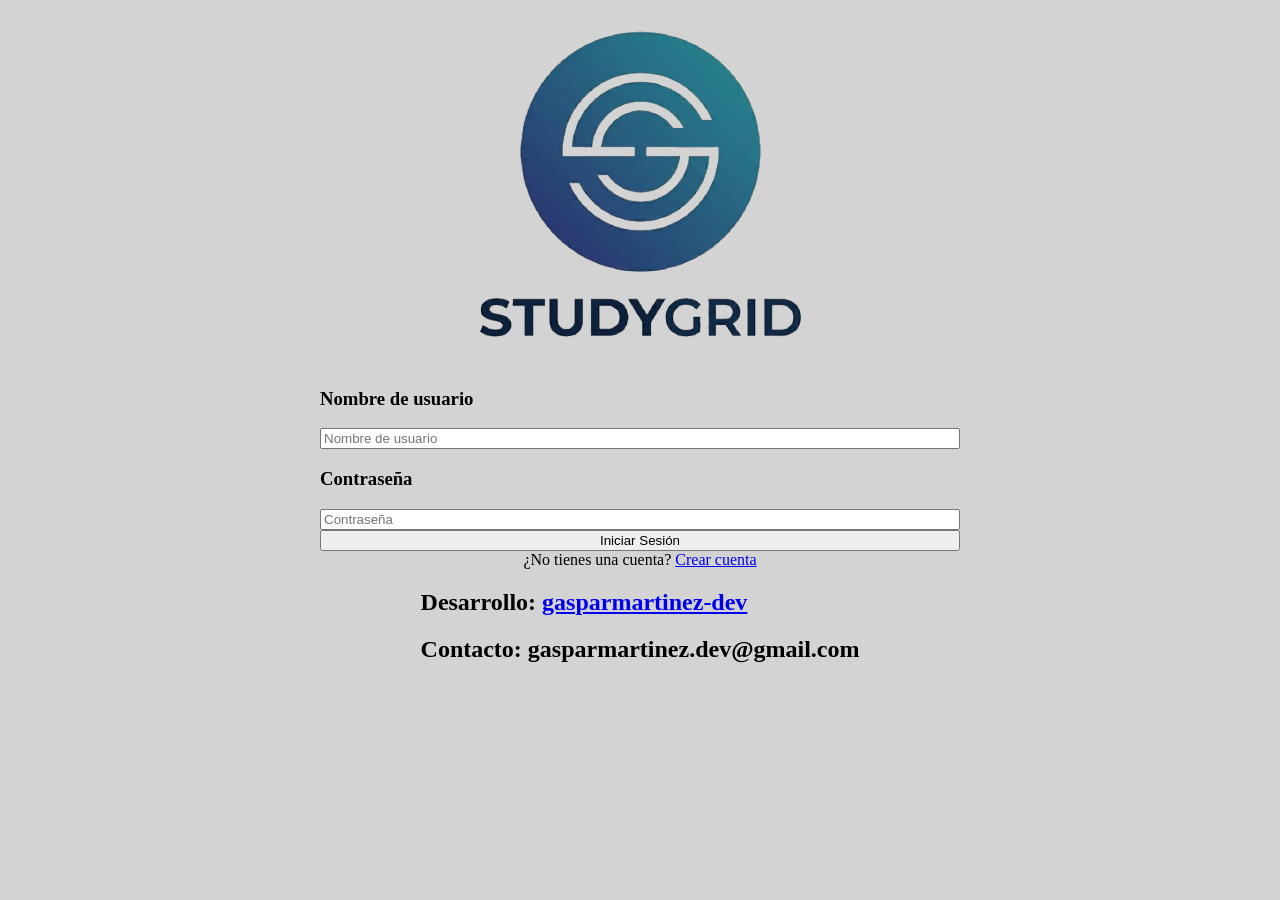
<file: index.html>
<!DOCTYPE html>
<html lang="en">
<head>
    <meta charset="UTF-8">
    <meta name="viewport" content="width=device-width, initial-scale=1.0">
    <title>Document</title>
    <link rel="preconnect" href="https://fonts.googleapis.com">
    <link rel="preconnect" href="https://fonts.gstatic.com" crossorigin>
    <link href="https://fonts.googleapis.com/css2?family=Inter:wght@300;400;600;700&display=swap" rel="stylesheet">
    <link rel="stylesheet" href="css/login.css">
    
</head>
<body>
    <img src="assets/logo/logo.png" alt="Logo de StudyGrid">
    <form>
        <h3>Nombre de usuario</h3>  
        <input type="text" id="username" placeholder="Nombre de usuario" required>
        <h3>Contraseña</h3>
        <input type="password" id="password" placeholder="Contraseña" required>
        <button type="submit" id="btn-login" onclick="login()">Iniciar Sesión</button>
    </form>
    <span>¿No tienes una cuenta? <a href="crear-cuenta.html">Crear cuenta</a></span>
    <footer>
        <h2>Desarrollo: <a href="https://github.com/gasparmartinez-dev">gasparmartinez-dev</a></h2>
        <h2>Contacto: gasparmartinez.dev@gmail.com</h2>
    </footer>
    <script src="js/login.js"></script>
</body>
</html>
</file>
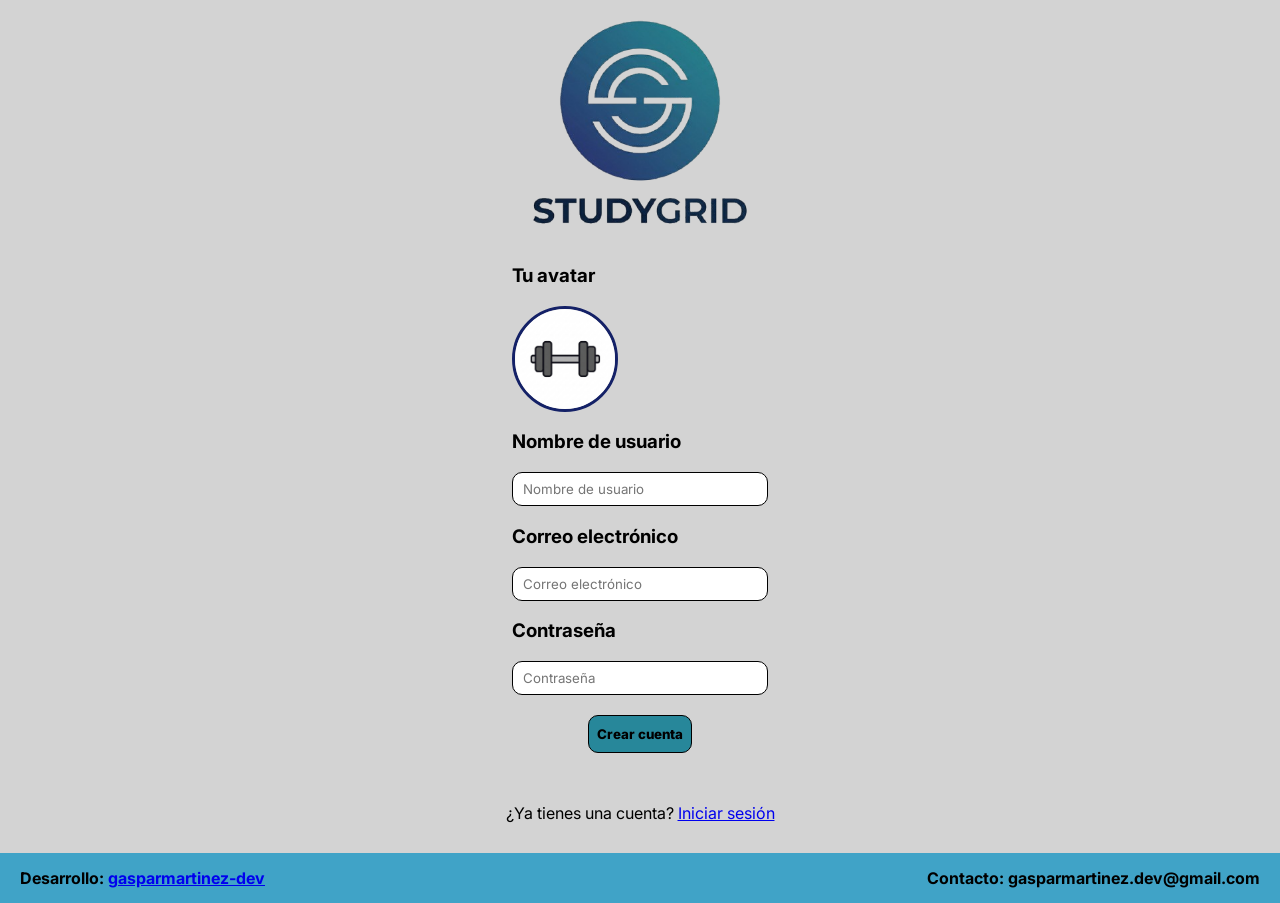
<file: crear-cuenta.html>
<!DOCTYPE html>
<html lang="en">
<head>
    <meta charset="UTF-8">
    <meta name="viewport" content="width=device-width, initial-scale=1.0">
    <title>Document</title>
    <link rel="preconnect" href="https://fonts.googleapis.com">
    <link rel="preconnect" href="https://fonts.gstatic.com" crossorigin>
    <link href="https://fonts.googleapis.com/css2?family=Inter:wght@300;400;600;700&display=swap" rel="stylesheet">
    <link rel="stylesheet" href="css/crear-cuenta.css">
</head>
<body>
    <img src="assets/logo/logo.png" alt="Logo de StudyGrid">
    <form>
        <h3>Tu avatar</h3>
        <div class="selector-avatar">
            <div class="avatar-actual" id="currentAvatarContainer">
                <img src="assets/avatar/pesa.png" id="avatar-seleccionado" alt="Avatar actual">
                <div class="overlay">Cambiar</div>
            </div>
            <div class="avatar-opciones" id="avatarMenu">
                <img src="assets/avatar/pesa.png" class="option" data-avatar="pesa">
                <img src="assets/avatar/pincel.png" class="option" data-avatar="pincel">
            </div>
        </div>
        <h3>Nombre de usuario</h3>  
        <input type="text" id="username" placeholder="Nombre de usuario" required>
        <h3>Correo electrónico</h3>  
        <input type="email" id="mail" placeholder="Correo electrónico" required>
        <h3>Contraseña</h3>
        <input type="password" id="password" placeholder="Contraseña" required>
        <button type="submit" id="btn-crearcuenta" onclick="crearcuenta()">Crear cuenta</button>
    </form>
    <span>¿Ya tienes una cuenta? <a href="index.html">Iniciar sesión</a></span>
    <footer>
        <h2>Desarrollo: <a href="https://github.com/gasparmartinez-dev">gasparmartinez-dev</a></h2>
        <h2>Contacto: gasparmartinez.dev@gmail.com</h2>
    </footer>
    <script src="js/crear-cuenta.js"></script>
</body>
</html>
</file>
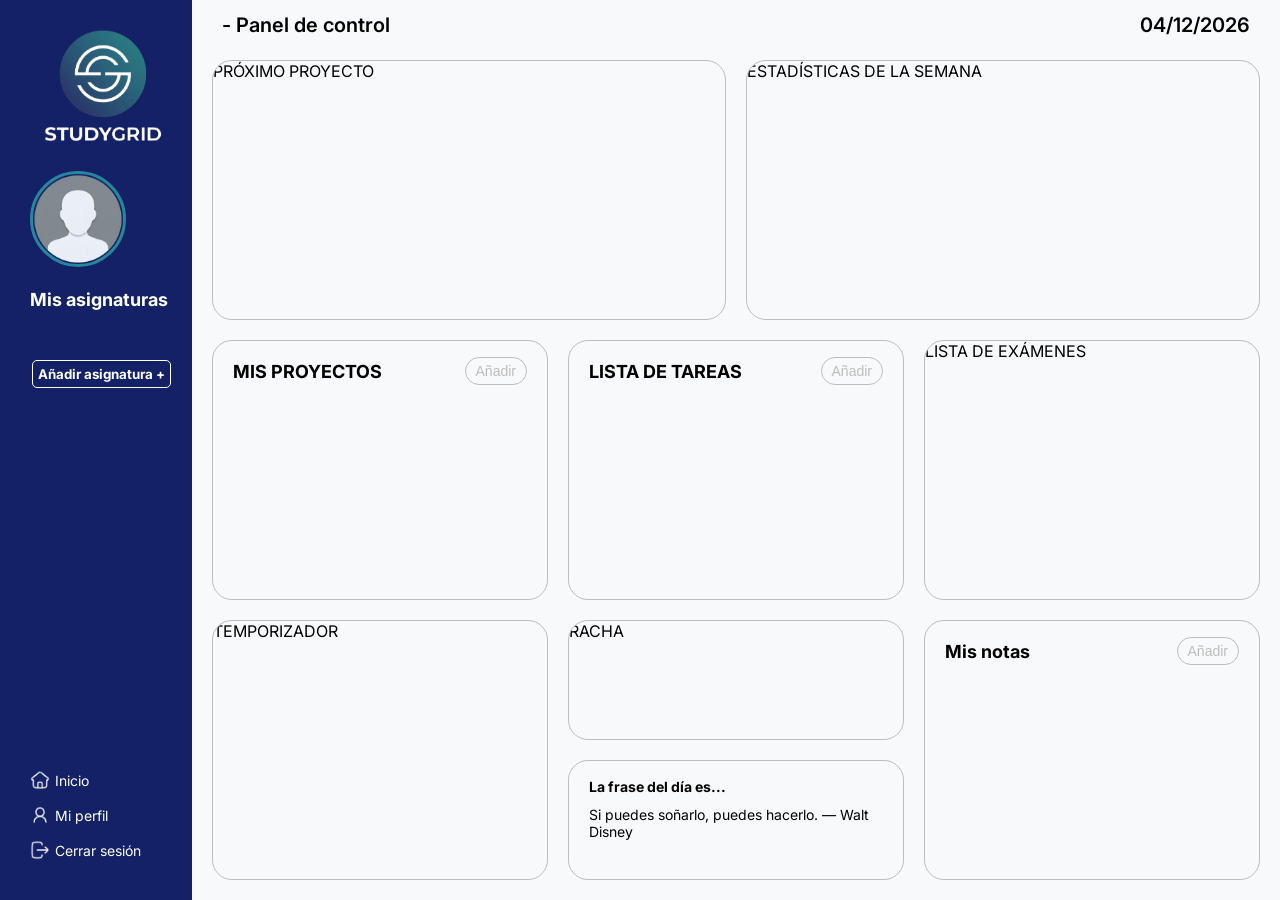
<file: dashboard.html>
<!DOCTYPE html>
<html lang="en">
<head>
    <meta charset="UTF-8">
    <meta name="viewport" content="width=device-width, initial-scale=1.0">
    <title>Document</title>
    <link rel="preconnect" href="https://fonts.googleapis.com">
    <link rel="preconnect" href="https://fonts.gstatic.com" crossorigin>
    <link href="https://fonts.googleapis.com/css2?family=Inter:wght@300;400;600;700&display=swap" rel="stylesheet">
    <link rel="stylesheet" href="css/dashboard.css"
</head>
<body>
    <aside class="navmenu">
        <img src="assets/logo/logo_blanco.png">
        <div class="avatar-container">
            <img src="assets/avatar/default.png" id="navAvatar" alt="Perfil">
        </div>
        <span id="username-field">nombre</span>


        <section class="asignaturas-container">
            <h1>Mis asignaturas</h1>
            <ul id="listaAsignaturas">
            </ul>
            <button id="addAsignatura">Añadir asignatura +</button>
        </section>


        <section class="opciones-container">
            <a href="dashboard.html">
                <div class="navmenu-opciones"><img src="assets/icons/home.png"><span>Inicio</span></div>
            </a>
            <a>
                <div class="navmenu-opciones"><img src="assets/icons/perfil.png"><span>Mi perfil</span></div>
            </a>
            <a href="index.html">
                <div class="navmenu-opciones"><img src="assets/icons/exit.png"><span>Cerrar sesión</span></div>
            </a>
        </section>
    </aside>
    <main>
        <header>
            <div>
                <span id="nombre">Pepito</span><span> - Panel de control</span>
            </div>
            <div>
                <span id="fecha"></span>
            </div>
        </header>
    
        <div id="panel">
            <div class="fila1 caja">PRÓXIMO PROYECTO</div>
            <div class="fila1 caja">ESTADÍSTICAS DE LA SEMANA</div>

            <div class="resto caja">
                <div class="cabecera">
                    <h2>MIS PROYECTOS</h2>
                    <button class="btn-add" id="btn-crearProyecto">Añadir</button>
                </div>
                <ul id="listaProyectos"></ul>
            </div>

            <div class="resto caja">
                <div class="cabecera">
                    <h2>LISTA DE TAREAS</h2>
                    <button class="btn-add" id="btn-crearTarea">Añadir</button>
                </div>
                <ul id="listaTareas">
                    <li class="tarea">

                    </li>
                </ul>
            </div>
            <div class="resto caja">LISTA DE EXÁMENES</div>
            <div class="resto caja">TEMPORIZADOR</div>

            <div class="resto" id="RachaFrase">
                <div class="caja" id="racha">RACHA</div>
                <div class="caja" id="frase">
                    <div class="cabeceraPeq">
                        <h2>La frase del día es...</h2>
                    </div>
                    <span id="fraseDelDia"></span>
                </div>
            </div>

            <div class="resto caja">
                <div class="cabecera">
                    <h2>Mis notas</h2>
                    <button class="btn-add" id="btn-crearNota">Añadir</button>
                </div>
                <ul id="listaNotas">
                    <li class="nota"></li>
                </ul>
            </div>
        </div>
        

    </main>

    <div id="modalTarea" class="modal modal-oculto">
        <div class="contenido-modal">
            <h3>Nueva tarea</h3>
            <input type="text" id="inputNombreTarea" placeholder="Nombre de la tarea">
            <input type="date" id="inputFechaTarea">

            <div class="botones-modal">
                <button id="btn-addTarea">Añadir</button>
                <button id="btn-cancelarTarea">Cancelar</button>
            </div>
        </div>
    </div>

    <div id="modalNota" class="modal modal-oculto">
        <div class="contenido-modal">
            <h3>Nueva nota</h3>
            <input type="text" id="inputNota" placeholder="Contenido de la nota">

            <div class="botones-modal">
                <button id="btn-addNota">Añadir</button>
                <button id="btn-cancelarNota">Cancelar</button>
            </div>
        </div>
    </div>

    <div id="modalProyecto" class="modal modal-oculto">
        <div class="contenido-modal">
            <h3>NUEVO PROYECTO</h3>
            <input type="text" id="inputNombreProyecto" placeholder="Nombre del proyecto">
            <input type="date" id="inputFechaProyecto" placeholder="Fecha de entrega">

            <div class="botones-modal">
                <button id="btn-addProyecto">Añadir</button>
                <button id="btn-cancelarProyecto">Cancelar</button>
            </div>
        </div>
    </div>
    
    <script src="js/dashboard.js"></script>
</body>
</html>
</file>
<file: css/login.css>
body {
    width: 100vw;
    margin:0;
    background: lightgrey;
    display: flex;
    flex-direction: column;
    justify-content: center;
    align-items: center;
}
form {
    display: flex;
    flex-direction: column;
    width: 50%;
}
</file>
<file: css/crear-cuenta.css>
body {
    width: 100%;
    margin:0;
    background: lightgrey;
    display: flex;
    flex-direction: column;
    justify-content: center;
    align-items: center;
    font-family: 'Inter', sans-serif;
}
form {
    display: flex;
    flex-direction: column;
    width: 20%;
}
img {
    width:450px;
    height: auto;
}
.avatar-selector {
    position: relative;
    width: 100px;
    margin: 0 auto 20px;
}

.avatar-actual {
    width: 100px;
    height: 100px;
    border-radius: 50%;
    overflow: hidden;
    cursor: pointer;
    border: 3px solid #142167;
}

.avatar-actual img {
    width: 100%;
    height: 100%;
}

/* El menú de opciones */
.avatar-opciones {
    display: none; /* Se oculta al principio */
    position: absolute;
    top: 110px;
    background: white;
    border: 1px solid #ccc;
    border-radius: 8px;
    padding: 10px;
    z-index: 10;
    box-shadow: 0 4px 10px rgba(0,0,0,0.1);
}

.avatar-opciones.active {
    display: flex; /* Se muestra cuando añadimos la clase 'active' */
    gap: 10px;
}

.option {
    width: 50px;
    height: 50px;
    border-radius: 50%;
    cursor: pointer;
    transition: transform 0.2s;
}

.option:hover {
    transform: scale(1.1);
    border: 2px solid #2a72a1;
}
input{
    height: 30px;
    border-radius: 10px;
    border-color: darkgrey;
    border: 1px solid;
    padding-left: 10px;
    font-family: 'Inter', sans-serif;
}
#btn-crearcuenta{
    margin-top: 20px;
    height: fit-content;
    width: fit-content;
    align-self: center;
    padding: 10px 8px 10px 8px;
    border: 1px solid;
    border-radius: 10px;
    font-family: 'Inter', sans-serif;
    font-weight: 800;
    background-color: rgb(39, 135, 154);
}

span {
    margin-top: 50px;
    margin-bottom: 30px;
}

footer{
    position: relative;
    bottom: 0;
    left: 0;
    width: 100%;
    height: 50px;
    display: flex;
    justify-content: space-between;
    align-items: center;

    background-color: rgb(64, 163, 199);
}
h2{
    font-size: 16px;
    font-weight: 700;
    padding-left: 20px;
    padding-right: 20px;
}
</file>
<file: css/dashboard.css>
body {
    width: 100%;
    height: 100vh;
    background: #F8F9FA;
    margin: 0;
    display: flex;
    font-family: 'Inter', sans-serif;
    box-sizing: border-box;
}

aside {
    padding: 20px;
    padding-left: 30px;
    box-sizing: border-box;
    height: 100%;
    width: 15%;
    background-color: #142167;
    display: flex;
    flex-direction: column;
    color: white;
}

aside section {
    margin-bottom: 20px;
}
aside section h1 {
    font-size: 18px;
}
#navAvatar{
    width: 90px;
    height: auto;
    border-radius: 50%;
    margin-top: 20px;
    border: 3px solid;
    border-color: rgb(39, 135, 154);
}


aside img {
    width: 240px;
    height: auto;
    align-self: center;
}
.asignaturas-container {
    display: flex;
    flex-direction: column;
}
.asignatura{
    color: yellow;
}
ul{
    list-style-type: none;
    padding: 0;
}
li{
    list-style-type: none;
}
#addAsignatura{
    align-self: center;
    font-family: 'Inter', sans-serif;
    color: white;
    background: transparent;
    border: 1px solid;
    border-color: white;
    border-radius: 5px;
    padding: 5px;
    font-weight: 700;
}
a{
    text-decoration: none;
}

.opciones-container{
    margin-top: auto;
    width: 100%;
    bottom: 30px;
    display: flex;
    flex-direction: column;
    gap: 15px;
}

.navmenu-opciones{
    display: flex;
    justify-content: flex-start;
    align-items: center;
    gap: 5px;
    width: 90%;
}
.navmenu-opciones span{
    color: white;
    font-size: 14px;
}
.navmenu-opciones img{
    width: 20px;
    height: auto;
}
main{
    display: flex;
    flex-direction: column;
    flex-grow: 1;
    height: 100vh;
    overflow:hidden;
}
header{
    flex-shrink: 0;
    display: flex;
    width: 100%;
    height: 40px;
    justify-content: space-between;
    align-items: center;
    padding-left: 30px;
    padding-right: 30px;
    padding-top: 10px;
    font-size: 20px;
    font-weight: 600;
    box-sizing: border-box;
}

#panel{
    display: grid;
    grid-template-columns: repeat(6, 1fr);
    grid-template-rows: repeat(3, 1fr);
    gap:20px;
    padding:20px;
    width: 100%;
    height: 100%;
    box-sizing: border-box;
}
.fila1{
    grid-column: span 3;
}
.resto{
    grid-column: span 2;
}
.caja{
    border: 1px solid #BDBDBD;
    overflow: hidden;
    display: flex;
    flex-direction: column;
    height: 100%;
    overflow: hidden;
    box-sizing: border-box;
    border-radius: 20px;
}
#NotasFrases{
    gap: 20px;
    display: flex;
    flex-direction: column;
}
#notas{
    height: 60%;
}
#frases{
    height: 40%;
}
.btn-add{
    display: flex;
    justify-content: center;
    align-items: center;
    color: #BDBDBD;
    background: transparent;
    font-weight: 200;
    font-size: 14px;
    padding: 5px 10px 5px 10px;
    border: 1px solid;
    border-color: #BDBDBD;
    border-radius: 30px;
}
h2{
    font-size: 18px;
}
#listaTareas {
    flex-grow: 1;
    height:0;
    overflow-y: auto;
    padding-right: 10px;
    list-style: none;
    margin:0;
}
.cabecera {
    display: flex;
    width: 100%;
    justify-content: space-between;
    align-items: center;
    box-sizing: border-box;
    padding-top: 5px;
    padding-left: 20px;
    padding-right: 20px;
    flex-shrink: 0;
}

.cabeceraPeq h2{
    display: flex;
    width: 100%;
    align-items: center;
    box-sizing: border-box;
    padding-top: 5px;
    padding-left: 20px;
    padding-right: 20px;
    flex-shrink: 0;
    font-size: 14px;
}


.tarea{
    color: rgb(56, 56, 56);
    display: flex;
    margin-bottom: 10px;
    padding: 0px 20px 0px 20px;
    width: 100%;
    box-sizing: border-box;
    justify-content: space-between;
    align-items: center;
}
.checbox-tarea{
    width: 15px;
    height:15px;
    margin-right: 10px;
    cursor: pointer;
    flex-shrink: 0;
}
.nombre-tarea{
    font-weight: 700;
    flex-grow: 1;
    font-size: 14px;
}
.fecha-tarea{
    font-weight: 700;
    font-size: 14px;
    flex-shrink: 0;
}

.papelera-tarea{
    margin-left: 10px;
    flex-shrink: 0;
    width:20px;
    cursor: pointer;
}

#listaNotas {
    flex-grow: 1;
    height:0;
    overflow-y: auto;
    padding-right: 10px;
    list-style: none;
    margin:0;
}
.nota{
    color: rgb(56, 56, 56);
    display: flex;
    margin-bottom: 10px;
    padding: 0px 40px 0px 40px;
    width: 100%;
    box-sizing: border-box;
    justify-content: space-between;
    align-items: center;
}

.papelera-nota{
    margin-left: 10px;
    flex-shrink: 0;
    width:19px;
    cursor: pointer;
}

#listaProyectos {
    flex-grow: 1;
    height:0;
    overflow-y: auto;
    padding-right: 10px;
    list-style: none;
    margin:0;
    padding-left: 20px;
    display: flex;
    flex-direction: column;
    gap: 10px;
}
.proyecto{
    display: flex;
    justify-content: space-between;
}
.fechaInfo{
    display: flex;
    flex-direction: row;
    gap: 15px;
    width: 70%; 
}

.proyecto-fecha{
    display: flex;
    flex-direction: column;
    justify-content: center;
    align-items: center;
    padding: 2px 5px 2px 5px;
    font-size: 12px;
    font-weight: 800;
    border: 1px solid;
    border-radius: 20%;
    background:rgb(172, 172, 172)
}

.proyecto-info{
    width: 100%;
}

.barra-progreso{
    width: 100%;
}
.barra{
    width:100%;
}

.btn-eliminar-proy{
    border-color: transparent;
    background: transparent;
}

#RachaFrase{
    display: flex;
    flex-direction: column;
    gap: 20px;
}

#fraseDelDia{
    padding: 0px 20px 0px 20px;
    font-size: 14px;
}


.modal{
    position: fixed;
    top:0;
    left:0;
    width:100%;
    height:100%;
    background: rgba(0,0,0,0.5);
    display:flex;
    justify-content: center;
    align-items: center;
    z-index: 10;
}

.modal-oculto{
    display: none !important;
}
.contenido-modal{
    background: white;
    padding: 30px;
    border-radius: 15px;
    display: flex;
    flex-direction: column;
    gap: 15px;
    width: 300px;
}
</file>
